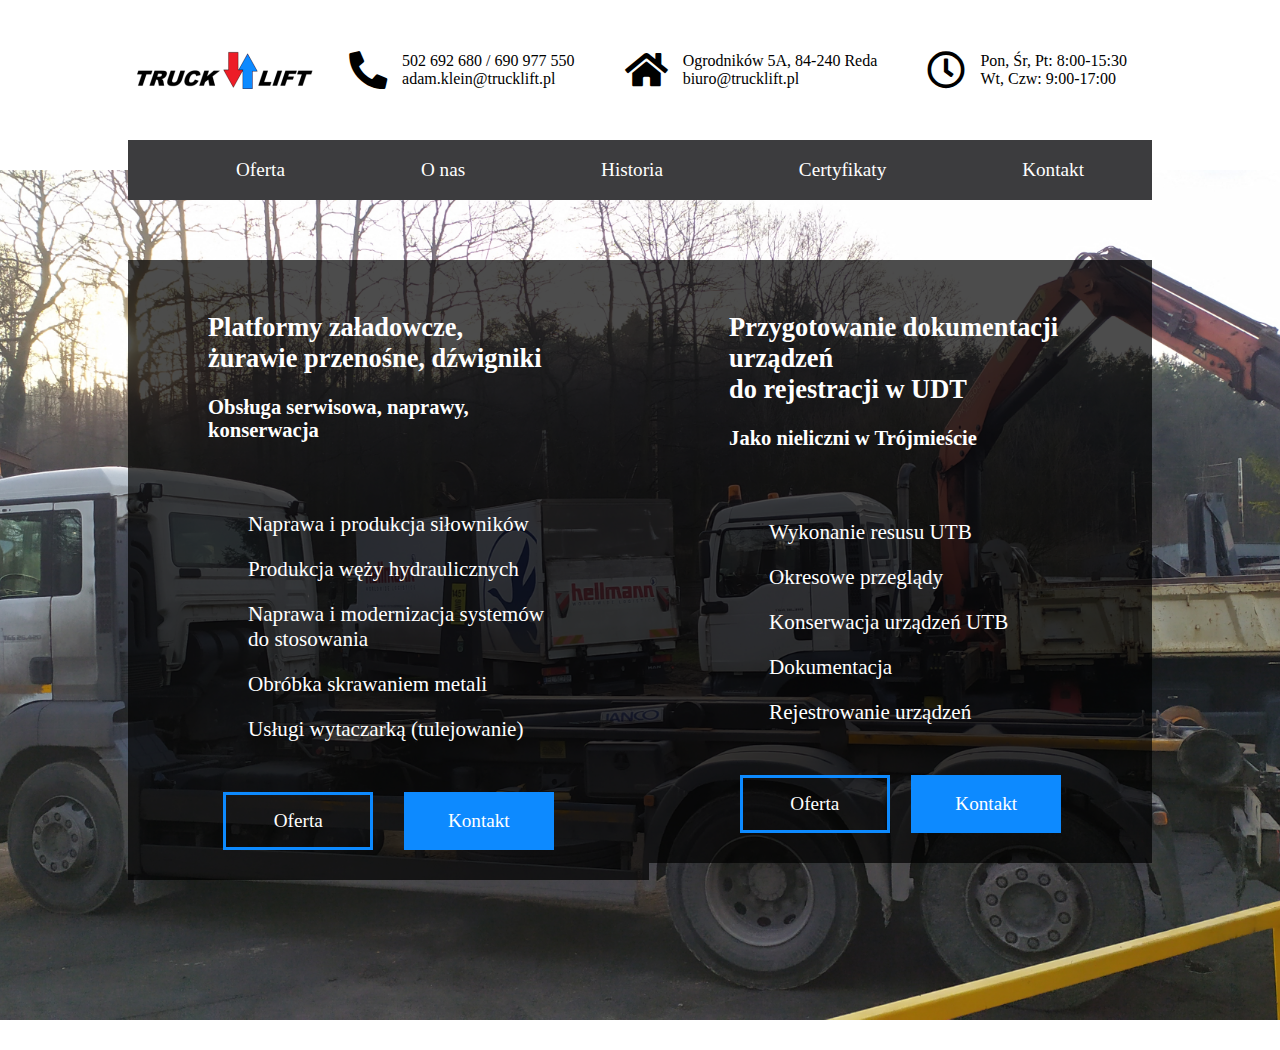
<file: index.html>
<!doctype html>
<html lang="en">
<head>
    <meta charset="UTF-8">
    <meta name="viewport"
          content="width=device-width, user-scalable=no, initial-scale=1.0, maximum-scale=1.0, minimum-scale=1.0">
    <meta http-equiv="X-UA-Compatible" content="ie=edge">
    <link rel="stylesheet" href="./css/main.css">
    <link rel="stylesheet" href="./css/menu.css">
    <link rel="stylesheet" href="https://cdnjs.cloudflare.com/ajax/libs/font-awesome/5.11.2/css/all.css">

    <title>Trucklift</title>
</head>
<body>
<header>
    <nav>
        <div class="navTrigger" tabindex=1>
            <i></i><i></i><i></i>
        </div>
        <a href="./index.html"><div class="nav__logo mobile__fixed"></div></a>

        <div class="nav__container">
            <div class="nav__info info">
                <div class="nav__contact">
                    <a href="./index.html"><div class="nav__logo"></div></a>
                    <div class="nav__contact--block">
                        <i class="fas fa-phone"></i>
                        <div class="nav__data">
                            <span>502 692 680 / 690 977 550</span>
                            <span>adam.klein@trucklift.pl</span>
                        </div>
                    </div>
                    <div class="nav__contact--block">
                        <i class="fas fa-home"></i>
                        <div class="nav__data">
                        <span>Ogrodników 5A,
                                84-240
                                Reda</span>
                            <span>biuro@trucklift.pl</span>
                        </div>
                    </div>
                    <div class="nav__contact--block">
                        <i class="far fa-clock"></i>
                        <div class="nav__data">
                        <span>Pon, Śr, Pt:
                            8:00-15:30
                        </span>
                            <span>Wt, Czw:
                            9:00-17:00
                        </span>
                        </div>
                    </div>
                </div>
            </div>

            <div class="nav__lower item">
                <ul>
                    <li><a href="./services.html">Oferta</a></li>
                    <li><a href="./about.html">O nas</a></li>
                    <li><a href="./history.html">Historia</a></li>
                    <li><a href="./certificates.html">Certyfikaty</a></li>
                    <li><a href="./contact.html">Kontakt</a></li>
                </ul>
            </div>
        </div>
    </nav>
</header>
<main class="index" id="main">
    <div class="flex__container">
        <div class="heading">
            <div class="underlay">
                <h2>Platformy załadowcze, <br />żurawie przenośne, dźwigniki</h2>
                <h3>Obsługa serwisowa, naprawy, konserwacja</h3>
                <ul>
                    <li>Naprawa i produkcja siłowników</li>
                    <li>Produkcja węży hydraulicznych</li>
                    <li>Naprawa i modernizacja systemów do stosowania</li>
                    <li>Obróbka skrawaniem metali</li>
                    <li>Usługi wytaczarką (tulejowanie)</li>
                </ul>
                <div class="heading__buttons">
                    <div class="cta">Oferta</div>
                    <div class="cta --filled">Kontakt</div>
                </div>
            </div>
        </div>

        <div class="heading">
            <div class="underlay">
                <h2>Przygotowanie dokumentacji urządzeń <br /> do rejestracji w UDT</h2>
                <h3>Jako nieliczni w Trójmieście</h3>
                <ul>
                    <li>Wykonanie resusu UTB</li>
                    <li>Okresowe przeglądy</li>
                    <li>Konserwacja urządzeń UTB</li>
                    <li>Dokumentacja</li>
                    <li>Rejestrowanie urządzeń</li>
                </ul>
                <div class="heading__buttons">
                    <div class="cta">Oferta</div>
                    <div class="cta --filled">Kontakt</div>
                </div>
            </div>
        </div>
    </div>
</main>
<script src="./js/menu.js"></script>
</body>
</html>
</file>
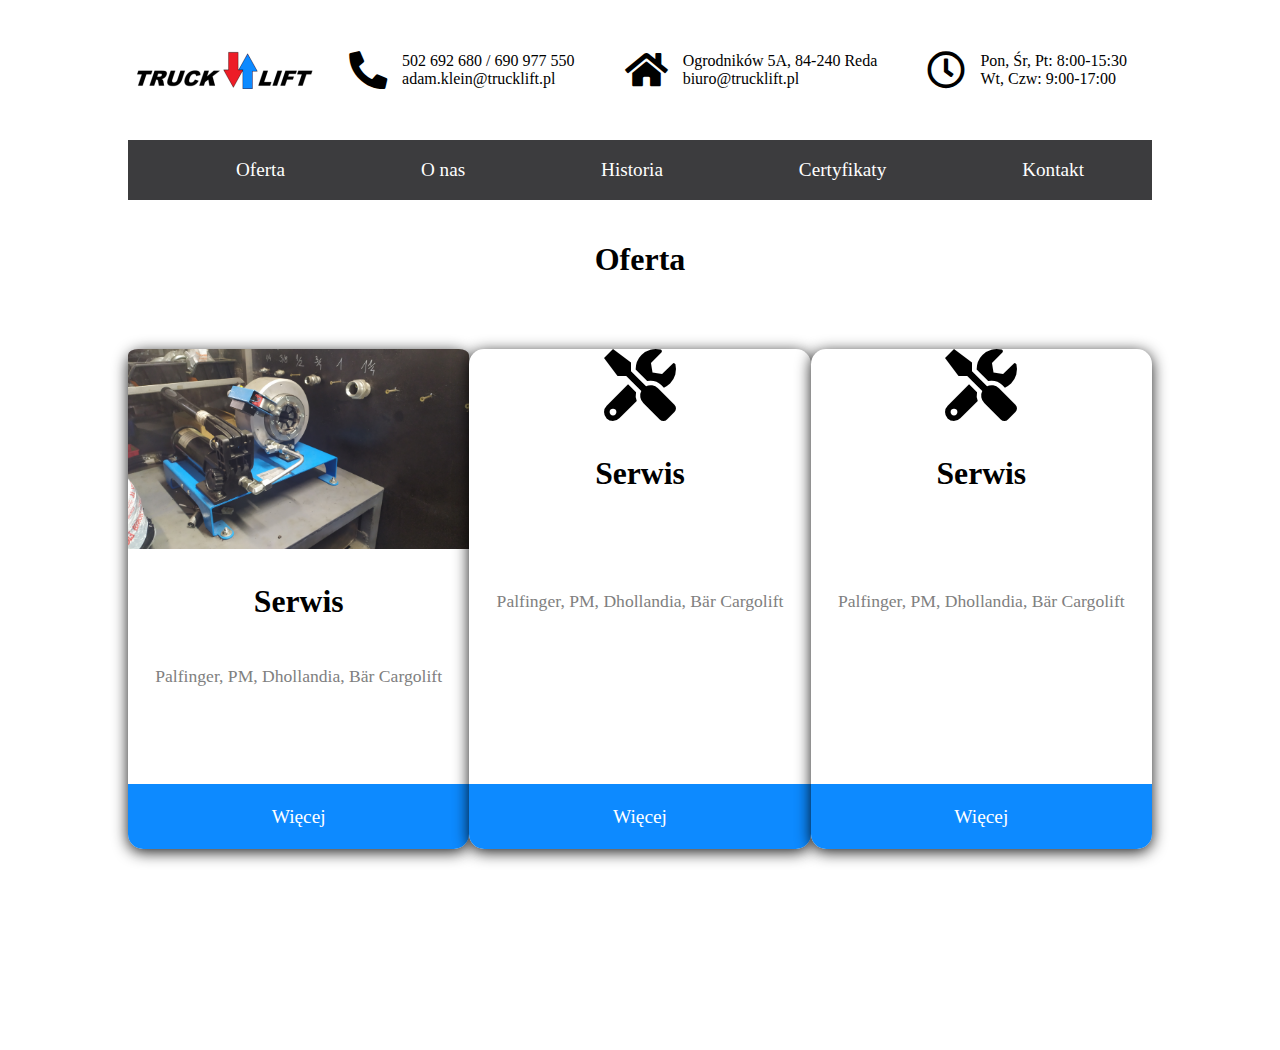
<file: services.html>
<!doctype html>
<html lang="en">
<head>
    <meta charset="UTF-8">
    <meta name="viewport"
          content="width=device-width, user-scalable=no, initial-scale=1.0, maximum-scale=1.0, minimum-scale=1.0">
    <meta http-equiv="X-UA-Compatible" content="ie=edge">
    <link rel="stylesheet" href="./css/main.css">
    <link rel="stylesheet" href="./css/menu.css">
    <link rel="stylesheet" href="https://cdnjs.cloudflare.com/ajax/libs/font-awesome/5.11.2/css/all.css">

    <title>Trucklift</title>
</head>
<body>
<header>
    <nav>
        <div class="navTrigger" tabindex=1>
            <i></i><i></i><i></i>
        </div>
        <a href="./index.html"><div class="nav__logo mobile__fixed"></div></a>

        <div class="nav__container">
            <div class="nav__info info">
                <div class="nav__contact">
                    <a href="./index.html"><div class="nav__logo"></div></a>
                    <div class="nav__contact--block">
                        <i class="fas fa-phone"></i>
                        <div class="nav__data">
                            <span>502 692 680 / 690 977 550</span>
                            <span>adam.klein@trucklift.pl</span>
                        </div>
                    </div>
                    <div class="nav__contact--block">
                        <i class="fas fa-home"></i>
                        <div class="nav__data">
                        <span>Ogrodników 5A,
                                84-240
                                Reda</span>
                            <span>biuro@trucklift.pl</span>
                        </div>
                    </div>
                    <div class="nav__contact--block">
                        <i class="far fa-clock"></i>
                        <div class="nav__data">
                        <span>Pon, Śr, Pt:
                            8:00-15:30
                        </span>
                            <span>Wt, Czw:
                            9:00-17:00
                        </span>
                        </div>
                    </div>
                </div>
            </div>

            <div class="nav__lower item">
                <ul>
                    <li><a href="./services.html">Oferta</a></li>
                    <li><a href="./about.html">O nas</a></li>
                    <li><a href="./history.html">Historia</a></li>
                    <li><a href="./certificates.html">Certyfikaty</a></li>
                    <li><a href="./contact.html">Kontakt</a></li>
                </ul>
            </div>
        </div>
    </nav>
</header>
<main class="services" id="main">
    <h1>Oferta</h1>
    <div class="flex__container">
        <div class="card" id="service">
            <div class="card__head service__head">
                <br/>
            </div>
            <div class="card__body">
                <h3>Serwis</h3>
                <span>Palfinger, PM, Dhollandia, Bär Cargolift</span>
            </div>
            <div class="card__footer">
                Więcej
            </div>
        </div>
        <div class="card" id="courses">
            <div class="card__head courses__head">
                <i class="fas fa-tools"></i>
                <br/>
                <h3>Serwis</h3>
            </div>
            <div class="card__body">
                <span>Palfinger, PM, Dhollandia, Bär Cargolift</span>
            </div>
            <div class="card__footer">
              Więcej
            </div>
        </div>
        <div class="card" id="udt">
            <div class="card__head udt__head">
                <i class="fas fa-tools"></i>
                <br/>
                <h3>Serwis</h3>
            </div>
            <div class="card__body">
                <span>Palfinger, PM, Dhollandia, Bär Cargolift</span>
            </div>
            <div class="card__footer">
               Więcej
            </div>
        </div>
    </div>
</main>

<!-- FIXED MODALS -->

<div id="servicemodal" class="modal">
    <!-- Modal content -->
    <div class="modal-content">
        <div class="modal__header service__modal">
            <span class="close">&times;</span>
        </div>
        <div class="modal__body">
            <h3>Serwis</h3>
            <p>Lorem ipsum dolor sit amet,
                consectetur adipisicing elit. Eius expedita fuga id iste,
                iure libero magni officia quasi quidem, quos, rem sunt
                tempora tenetur unde veniam? A ab alias animi dolores, eaque enim,
                esse facere fuga fugit maxime molestias natus nobis perferendis quaerat
                quasi quia quidem quis reprehenderit sit sunt tenetur voluptas voluptates?
                Eum labore quia saepe temporibus? A dicta earum eius iste labore laudantium
                maiores molestias nostrum obcaecati, porro quasi quia sunt. Aspernatur doloremque,
                est fugit ipsam laboriosam magni minima non nostrum optio perspiciatis quis
                quod ratione ullam. Adipisci animi beatae deserunt dignissimos doloribus eos
                esse iste magni maiores maxime necessitatibus nesciunt non odit optio quidem
                rerum sed sit, tempora tempore tenetur ut velit veritatis! Amet animi assumenda
                delectus distinctio ea eaque facilis ipsa iste, laboriosam laborum magni nobis
                possimus praesentium quibusdam quisquam recusandae reprehenderit ullam. Adipisci
                </p>
        </div>
        <div class="modal__footer">
            Lorem ipsum dolor sit amet.
        </div>
    </div>
</div>
<div id="coursesmodal" class="modal">

    <!-- Modal content -->
    <div class="modal-content">
        <span class="close">&times;</span>
        <p>Some text in the Modal..</p>
    </div>
</div>
<div id="udtmodal" class="modal">

    <!-- Modal content -->
    <div class="modal-content">
        <span class="close">&times;</span>
        <p>Some text in the Modal..</p>
    </div>
</div>
<script src="./js/menu.js"></script>
<script src="./js/modal.js"></script>
</body>
</html>
</file>
<file: css/main.css>
body {
  margin: 0;
  padding: 0;
  overflow-x: hidden;
}

* {
  box-sizing: border-box;
}

.nav__container {
  z-index: 99;
  width: 100vw;
  height: 100vh;
  background: white;
}

a {
  text-decoration: none;
  color: white;
}

a:hover {
  color: #ED1D27;
}

ul {
  list-style: none;
}

.hide {
  transform: translateX(-110%);
}

.cta {
  border: 3px solid #0D8AFF;
  width: 150px;
  text-align: center;
  padding: 15px 0;
  font-size: 1.2rem;
  margin: auto;
  cursor: pointer;
  transition: background 0.5s ease;
  color: white;
  z-index: 10;
}

.cta:hover {
  background: #0D8AFF;
}

.--filled {
  background: #0D8AFF;
}

.--small {
  padding: 5px 0;
}

.--full__width {
  width: 100%;
  margin: 0;
}

.text__black {
  color: black;
}

main {
  position: relative;
  top: -30px;
  padding-top: 50px;
  color: white;
  transition: transform 0.5s;
}

.index {
  background: url("../assets/main.jpg") no-repeat 50% 50%;
  background-size: cover;
}

.services {
  display: flex;
  flex-direction: column;
  align-items: center;
}
.services h1 {
  color: black;
  margin-bottom: 50px;
}

.underlay {
  margin-top: 15px;
  padding: 30px 80px;
  width: 100%;
  background: rgba(0, 0, 0, 0.7);
}

.card {
  box-shadow: 0px 3px 15px rgba(0, 0, 0, 0.9);
  margin-bottom: 50px;
  position: relative;
  border-radius: 15px;
  background: white;
  color: black;
  text-align: center;
  line-height: 45px;
  padding: 0;
  width: 350px;
  height: 500px;
  transition: 0.5s ease;
  cursor: pointer;
}
.card:hover {
  transform: scale(1.05);
  box-shadow: 0px 3px 25px rgba(0, 0, 0, 0.9);
}
.card .card__head {
  border-radius: 3% 3% 0 0;
  width: 100%;
  height: 200px;
  padding-bottom: 30px;
}
.card .service__head {
  background: url("../assets/services.jpg") center no-repeat;
  background-size: cover;
}
.card i {
  font-size: 72px;
  margin-bottom: 30px;
}
.card h3 {
  font-size: 1.8em;
  margin: 0 0 30px 0;
  padding: 0;
}
.card span {
  color: gray;
}
.card .card__body {
  margin-top: 30px;
}
.card .card__footer {
  position: absolute;
  bottom: 0;
  width: 100%;
  background: #0D8AFF;
  color: white;
  padding: 10px 0;
  font-size: 1.1em;
  border-bottom-left-radius: 15px;
  border-bottom-right-radius: 15px;
}

/* The Modal (background) */
.modal {
  display: none;
  /* Hidden by default */
  position: fixed;
  /* Stay in place */
  z-index: 1000;
  /* Sit on top */
  left: 0;
  top: 0;
  width: 100%;
  /* Full width */
  height: 100%;
  overflow: auto;
  /* Enable scroll if needed */
  background-color: black;
  /* Fallback color */
  background-color: rgba(0, 0, 0, 0.4);
  /* Black w/ opacity */
}

/* Modal Content/Box */
.modal-content {
  background-color: #fefefe;
  margin: 15% auto;
  /* 15% from the top and centered */
  border: 1px solid #888;
  width: 90%;
  /* Could be more or less, depending on screen size */
}
.modal-content .modal__header {
  display: flex;
  width: 100%;
}
.modal-content .service__modal {
  background: url("../assets/services.jpg") center no-repeat;
  height: 300px;
  background-size: cover;
}
.modal-content .modal__body, .modal-content .modal__footer {
  padding: 20px;
}
.modal-content .modal__footer {
  background: #0D8AFF;
  color: white;
  font-size: 1.1em;
}

/* The Close Button */
.close {
  font-size: 2.5em;
  padding: 10px 20px;
  margin-left: auto;
  font-weight: bold;
  color: white;
}

.close:hover,
.close:focus {
  color: black;
  text-decoration: none;
  cursor: pointer;
}

@media screen and (min-width: 1024px) and (min-height: 700px) {
  body {
    padding-top: 200px;
    font-size: 80%;
  }
}
@media screen and (min-width: 1024px) and (min-height: 900px) {
  body {
    padding-top: 200px;
    overflow: hidden;
    font-size: 100%;
  }
}
@media screen and (min-width: 1024px) {
  body {
    padding-top: 200px;
  }

  main {
    z-index: 1;
    height: calc(100vh - 50px);
    display: flex;
    align-items: center;
  }

  .flex__container {
    position: relative;
    display: flex;
    justify-content: space-between;
    width: 80%;
    margin: auto;
    color: white;
    font-size: 1.1em;
    top: -50px;
  }

  .heading__buttons {
    margin-top: 50px;
    display: flex;
  }

  .underlay {
    margin-top: 0;
    min-height: 600px;
  }

  .modal {
    top: -170px;
    height: calc(100% + 170px);
  }

  .modal-content .service__modal {
    height: 600px;
  }
}
@media screen and (min-width: 1345px) {
  .modal {
    top: -245px;
    height: calc(100% + 250px);
  }
}

/*# sourceMappingURL=main.css.map */
</file>
<file: css/menu.css>
header {
  max-height: 30px;
  margin: auto;
  z-index: 100;
}
header a {
  color: black;
}

.navTrigger {
  cursor: pointer;
  width: 30px;
  height: 25px;
  position: absolute;
  top: 30px;
  right: 30px;
  z-index: 100;
}

.navTrigger:hover i {
  background: dodgerblue;
}

.navTrigger i {
  transition: ease-in-out 0.3s;
  background-color: black;
  border-radius: 2px;
  content: "";
  display: block;
  width: 100%;
  height: 4px;
}

.navTrigger i {
  background-color: black;
  border-radius: 2px;
  content: "";
  display: block;
  width: 100%;
  height: 4px;
  will-change: transform;
}

.navTrigger i:nth-child(1) {
  animation: outT 0.8s backwards;
  animation-direction: reverse;
}

.navTrigger i:nth-child(2) {
  margin: 5px 0;
  animation: outM 0.8s backwards;
  animation-direction: reverse;
}

.navTrigger i:nth-child(3) {
  animation: outBtm 0.8s backwards;
  animation-direction: reverse;
}

.navTrigger.active i:nth-child(1) {
  animation: inT 0.8s forwards;
}

.navTrigger.active i:nth-child(2) {
  animation: inM 0.8s forwards;
}

.navTrigger.active i:nth-child(3) {
  animation: inBtm 0.8s forwards;
}

@keyframes inM {
  50% {
    transform: rotate(0deg);
  }
  100% {
    transform: rotate(45deg);
  }
}
@keyframes outM {
  50% {
    transform: rotate(0deg);
  }
  100% {
    transform: rotate(45deg);
  }
}
@keyframes inT {
  0% {
    transform: translateY(0px) rotate(0deg);
  }
  50% {
    transform: translateY(9px) rotate(0deg);
  }
  100% {
    transform: translateY(9px) rotate(135deg);
  }
}
@keyframes outT {
  0% {
    transform: translateY(0px) rotate(0deg);
  }
  50% {
    transform: translateY(9px) rotate(0deg);
  }
  100% {
    transform: translateY(9px) rotate(135deg);
  }
}
@keyframes inBtm {
  0% {
    transform: translateY(0px) rotate(0deg);
  }
  50% {
    transform: translateY(-9px) rotate(0deg);
  }
  100% {
    transform: translateY(-9px) rotate(135deg);
  }
}
@keyframes outBtm {
  0% {
    transform: translateY(0px) rotate(0deg);
  }
  50% {
    transform: translateY(-9px) rotate(0deg);
  }
  100% {
    transform: translateY(-9px) rotate(135deg);
  }
}
.nav__container {
  transform: translateX(100%);
  transition: transform 0.5s;
  z-index: 100;
}

.visible {
  transform: translateX(0);
  z-index: 100;
}

.nav__info {
  width: 80%;
  margin: auto;
  z-index: 100;
}

.nav__logo {
  background: url("../assets/logo.png");
  width: 196px;
  height: 40px;
  margin: 50px auto;
}

.mobile__fixed {
  position: absolute;
  top: -35px;
  left: 30px;
  z-index: 2;
}

.nav__contact--block {
  z-index: 100;
  display: flex;
  align-items: center;
  margin: 35px auto;
}
.nav__contact--block i {
  font-size: 38px;
  margin-right: 15px;
}
.nav__contact--block .fa-phone {
  transform: rotate(90deg);
}
.nav__contact--block .nav__data {
  display: flex;
  flex-direction: column;
}

ul {
  list-style: none;
  margin-top: 70px;
}
ul li {
  margin-bottom: 20px;
  font-size: 1.2em;
  font-weight: 500;
}

@media screen and (min-width: 1024px) {
  .navTrigger {
    display: none;
  }

  .nav__container {
    transform: translateX(0);
    max-height: 200px;
    display: block;
    width: 80%;
    margin: auto;
  }

  .mobile__fixed {
    display: none;
  }

  header {
    max-height: 200px;
    position: absolute;
    top: 0;
    left: 50%;
    transform: translateX(-50%);
    width: 100%;
    z-index: 100;
  }

  .nav__info {
    width: 100%;
    margin: auto;
  }

  .nav__contact {
    display: flex;
    flex-direction: row;
  }

  .nav__lower {
    width: 100%;
    height: 60px;
    background: #3C3C3E;
    margin: auto;
  }
  .nav__lower ul {
    margin: auto;
    display: flex;
    flex-direction: row;
    justify-content: space-around;
    align-items: center;
    height: 100%;
  }
  .nav__lower ul li {
    margin: 0;
  }
  .nav__lower ul li a {
    color: white;
  }
  .nav__lower ul li a:hover {
    color: #ED1D27;
  }
}

/*# sourceMappingURL=menu.css.map */
</file>
